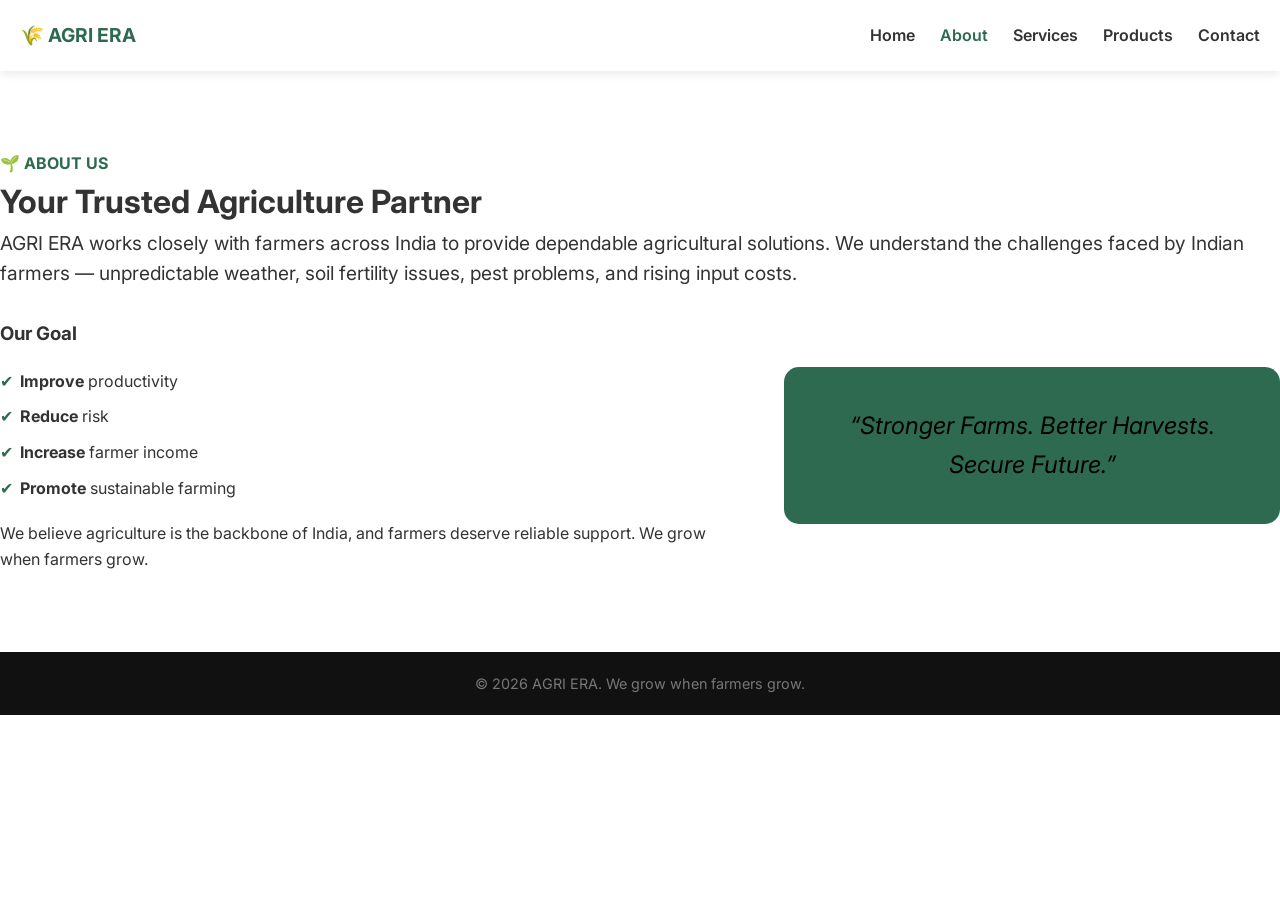
<file: about.html>
<!DOCTYPE html>
<html lang="en">
<head>
    <meta charset="UTF-8">
    <meta name="viewport" content="width=device-width, initial-scale=1.0">
    <title>About Us | AGRI ERA </title>
    <link rel="stylesheet" href="style.css">
    <link href="https://fonts.googleapis.com/css2?family=Inter:wght@400;600;700&display=swap" rel="stylesheet">
</head>
<body>

    <header>
        <nav class="container">
            <div class="logo">🌾 AGRI ERA </div>
            <ul>
                <li><a href="index.html">Home</a></li>
                <li><a href="about.html" style="color: #2d6a4f;">About</a></li>
                <li><a href="services.html">Services</a></li>
                <li><a href="products.html">Products</a></li>
                <li><a href="contact.html">Contact</a></li>
            </ul>
        </nav>
    </header>

    <main class="container section">
        <span class="badge">🌱 About Us</span>
        <h1>Your Trusted Agriculture Partner</h1>
        <p style="font-size: 1.2rem; margin-bottom: 30px;">
            AGRI ERA works closely with farmers across India to provide dependable agricultural solutions. 
            We understand the challenges faced by Indian farmers — unpredictable weather, soil fertility issues, 
            pest problems, and rising input costs.
        </p>

        <div class="about-grid">
            <div>
                <h3>Our Goal</h3>
                <ul class="goals">
                    <li><strong>Improve</strong> productivity</li>
                    <li><strong>Reduce</strong> risk</li>
                    <li><strong>Increase</strong> farmer income</li>
                    <li><strong>Promote</strong> sustainable farming</li>
                </ul>
                <p style="margin-top: 20px;">
                    We believe agriculture is the backbone of India, and farmers deserve reliable support. 
                    We grow when farmers grow.
                </p>
            </div>
            <div class="quote-box">
                <p>“Stronger Farms. Better Harvests. Secure Future.”</p>
            </div>
        </div>
    </main>

    <footer>
        <p>&copy; 2026 AGRI ERA. We grow when farmers grow.</p>
    </footer>

</body>
</html>
</file>
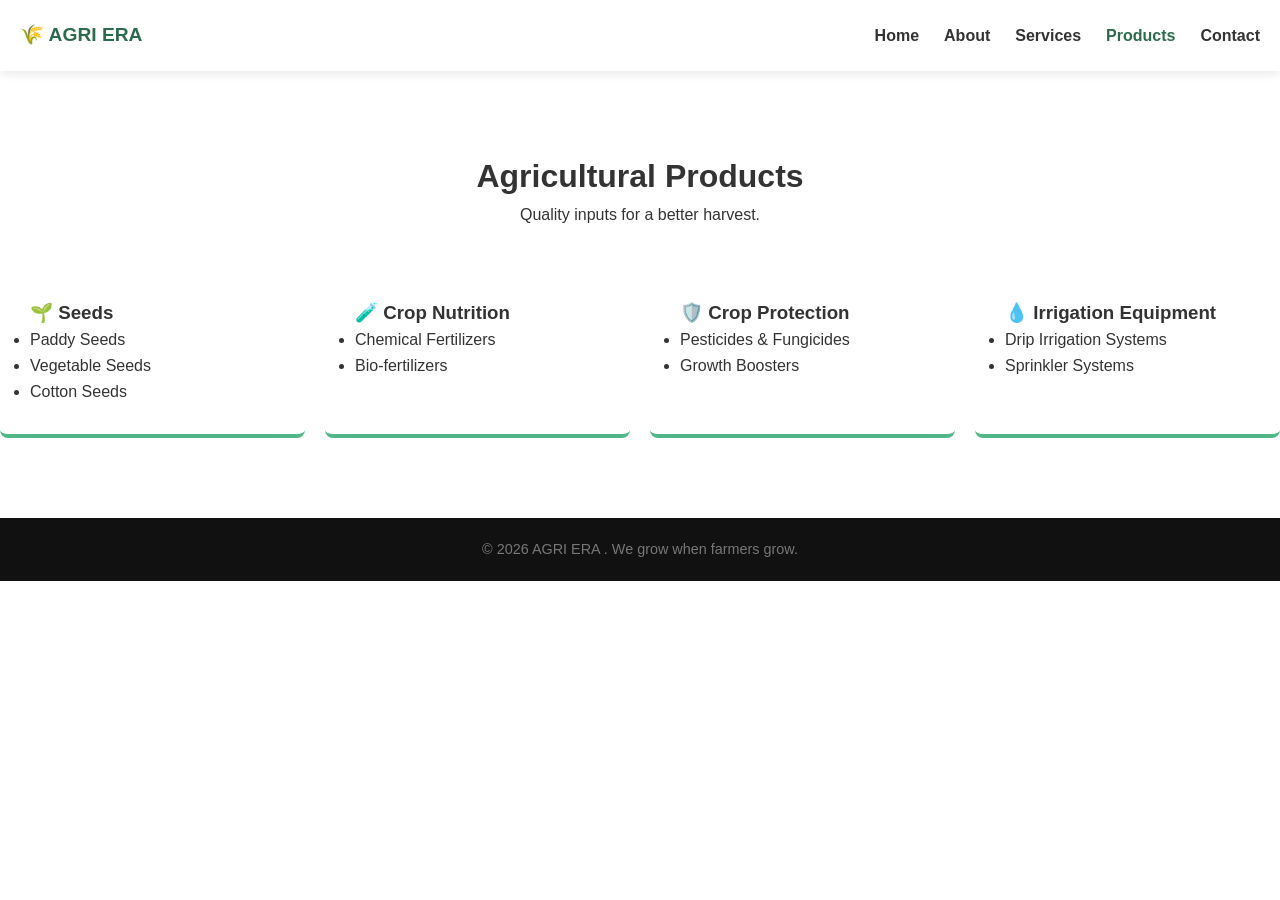
<file: product.html>
<!DOCTYPE html>
<html lang="en">
<head>
    <meta charset="UTF-8">
    <meta name="viewport" content="width=device-width, initial-scale=1.0">
    <title>Our Products | AGRI ERA </title>
    <link rel="stylesheet" href="style.css">
</head>
<body>

    <header>
        <nav class="container">
            <div class="logo">🌾 AGRI ERA </div>
            <ul>
                <li><a href="index.html">Home</a></li>
                <li><a href="about.html">About</a></li>
                <li><a href="services.html">Services</a></li>
                <li><a href="products.html" style="color: #2d6a4f;">Products</a></li>
                <li><a href="contact.html">Contact</a></li>
            </ul>
        </nav>
    </header>

    <main class="container section">
        <h1 class="text-center">Agricultural Products</h1>
        <p class="text-center" style="margin-bottom: 40px;">Quality inputs for a better harvest.</p>

        <div class="services-grid">
            <div class="card">
                <h3>🌱 Seeds</h3>
                <ul>
                    <li>Paddy Seeds</li>
                    <li>Vegetable Seeds</li>
                    <li>Cotton Seeds</li>
                </ul>
            </div>
            <div class="card">
                <h3>🧪 Crop Nutrition</h3>
                <ul>
                    <li>Chemical Fertilizers</li>
                    <li>Bio-fertilizers</li>
                </ul>
            </div>
            <div class="card">
                <h3>🛡️ Crop Protection</h3>
                <ul>
                    <li>Pesticides & Fungicides</li>
                    <li>Growth Boosters</li>
                </ul>
            </div>
            <div class="card">
                <h3>💧 Irrigation Equipment</h3>
                <ul>
                    <li>Drip Irrigation Systems</li>
                    <li>Sprinkler Systems</li>
                </ul>
            </div>
        </div>
    </main>

    <footer>
        <p>&copy; 2026 AGRI ERA . We grow when farmers grow.</p>
    </footer>

</body>
</html>
</file>
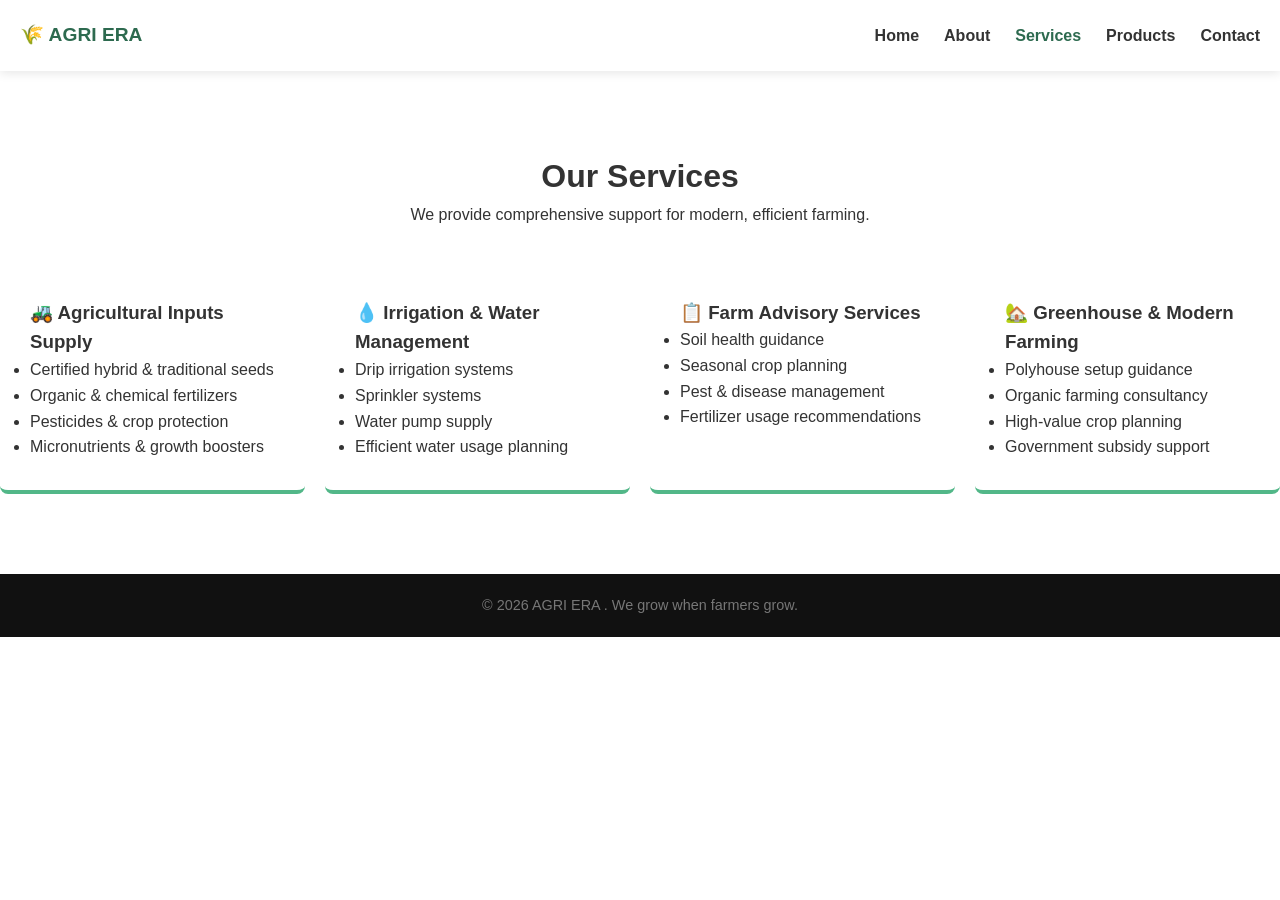
<file: services.html>
<!DOCTYPE html>
<html lang="en">
<head>
    <meta charset="UTF-8">
    <meta name="viewport" content="width=device-width, initial-scale=1.0">
    <title>Our Services | AGRI ERA </title>
    <link rel="stylesheet" href="style.css">
</head>
<body>

    <header>
        <nav class="container">
            <div class="logo">🌾 AGRI ERA </div>
            <ul>
                <li><a href="index.html">Home</a></li>
                <li><a href="about.html">About</a></li>
                <li><a href="services.html" style="color: #2d6a4f;">Services</a></li>
                <li><a href="products.html">Products</a></li>
                <li><a href="contact.html">Contact</a></li>
            </ul>
        </nav>
    </header>

    <main class="container section">
        <h1 class="text-center">Our Services</h1>
        <p class="text-center" style="margin-bottom: 40px;">We provide comprehensive support for modern, efficient farming.</p>

        <div class="services-grid">
            <div class="card">
                <h3>🚜 Agricultural Inputs Supply</h3>
                <ul>
                    <li>Certified hybrid & traditional seeds</li>
                    <li>Organic & chemical fertilizers</li>
                    <li>Pesticides & crop protection</li>
                    <li>Micronutrients & growth boosters</li>
                </ul>
            </div>
            <div class="card">
                <h3>💧 Irrigation & Water Management</h3>
                <ul>
                    <li>Drip irrigation systems</li>
                    <li>Sprinkler systems</li>
                    <li>Water pump supply</li>
                    <li>Efficient water usage planning</li>
                </ul>
            </div>
            <div class="card">
                <h3>📋 Farm Advisory Services</h3>
                <ul>
                    <li>Soil health guidance</li>
                    <li>Seasonal crop planning</li>
                    <li>Pest & disease management</li>
                    <li>Fertilizer usage recommendations</li>
                </ul>
            </div>
            <div class="card">
                <h3>🏡 Greenhouse & Modern Farming</h3>
                <ul>
                    <li>Polyhouse setup guidance</li>
                    <li>Organic farming consultancy</li>
                    <li>High-value crop planning</li>
                    <li>Government subsidy support</li>
                </ul>
            </div>
        </div>
    </main>

    <footer>
        <p>&copy; 2026 AGRI ERA . We grow when farmers grow.</p>
    </footer>

</body>
</html>
</file>
<file: style.css>
:root {
    --primary: #2d6a4f;
    --secondary: #52b788;
    --dark: #1b4332;
    --light: #f8fbf9;
    --text: #333;
}

* { box-sizing: border-box; margin: 0; padding: 0; }

body {
    font-family: 'Inter', sans-serif;
    line-height: 1.6;
    color: var(--text);
    scroll-behavior: smooth;
}

.container { max-width: 1300px; margin: auto; padding: 0 20px; }
.section { padding: 80px 0; }
.text-center { text-align: center; }
.bg-light { background: var(--light); }
.bg-dark { background: var(--dark); color: black; }

/* Navigation */
header {
    background: white;
    padding: 20px 0;
    position: sticky;
    top: 0;
    box-shadow: 0 2px 10px rgba(0,0,0,0.1);
    z-index: 1000;
}

nav { display: flex; justify-content: space-between; align-items: center; }
.logo { font-weight: 700; color: var(--primary); font-size: 1.2rem; }
nav ul { display: flex; list-style: none; }
nav ul li a { text-decoration: none; color: var(--text); margin-left: 25px; font-weight: 600; transition: 0.3s; }
nav ul li a:hover { color: var(--primary); }

/* Hero Section */
.hero {
    background: linear-gradient(rgba(0,0,0,0.6), rgba(0,0,0,0.6)), url("images/farm1-bg.jpg");
    background-size: cover;
    background-position: center;
    color: white;
    padding: 120px 0;
    text-align: center;
}

.hero h1 { font-size: 3rem; margin-bottom: 20px; }
.hero-features { margin: 20px 0; display: flex; justify-content: center; gap: 20px; flex-wrap: wrap; }
.btn { background: var(--secondary); color: black; padding: 12px 30px; text-decoration: none; border-radius: 5px; display: inline-block; font-weight: bold; }

/* Content Blocks */
.about-grid { display: grid; grid-template-columns: 1.5fr 1fr; gap: 40px; align-items: center; }
.badge { color: var(--primary); font-weight: bold; text-transform: uppercase; }
.goals { list-style: none; margin-top: 20px; }
.goals li { margin-bottom: 10px; padding-left: 20px; position: relative; }
.goals li::before { content: "✔"; position: absolute; left: 0; color: var(--primary); }

.quote-box { background: var(--primary); color: black; padding: 40px; border-radius: 15px; text-align: center; font-style: italic; font-size: 1.5rem; }

.services-grid { display: grid; grid-template-columns: repeat(auto-fit, minmax(250px, 1fr)); gap: 20px; margin-top: 40px; }
.card { background: white; padding: 30px; border-radius: 8px; border-bottom: 4px solid var(--secondary); transition: 0.3s; }
.card:hover { transform: translateY(-5px); }

.product-list .product-list{
    display:grid;
    grid-template-columns:repeat(3,1fr);
    gap:25px;
    justify-items:center;
}

.product-item{
    text-align:center;
}

.product-item img{
    width:200px;
    height:250px;
    object-fit:cover;
    border-radius:12px;
}

.contact-grid { display: grid; grid-template-columns: 1fr 1fr; gap: 40px; }

footer { text-align: center; padding: 20px; background: #111; color: #777; font-size: 0.9rem; }

/* Responsive */
@media (max-width: 768px) {
    nav ul { display: none; }
    .about-grid, .contact-grid { grid-template-columns: 1fr; }
    .hero h1 { font-size: 2rem; }
}
</file>
